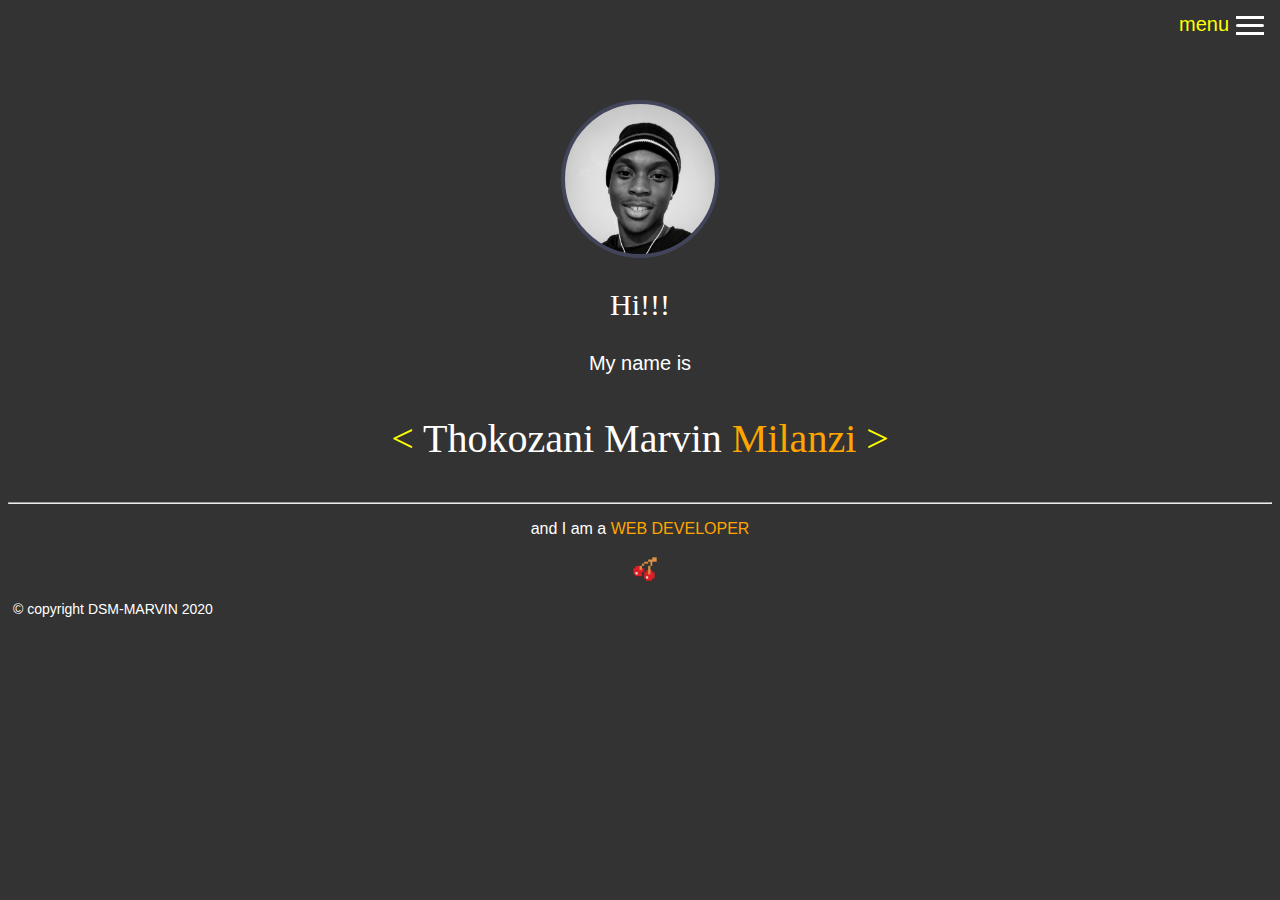
<file: index.html>
<!DOCTYPE html>
<html>
    <lang="en">
<head>
    <meta charset="UTF-8">
    <meta name="viewport" content="width=device-width, initial-scale=1.0">
    <link rel="stylesheet" href="main.css">
    <title>marvin portweb</title>
</head>
<body>
    <!-- <div class="con"></div> con -->
<div class="menu-btn">
    <p class="menu-text">menu</p>
    <span class="menu-btn_burger"></span>
</div>

<nav class="nav">
    <ul class="menu-nav">
        <div class="container">
        <li class="menu-nav_item">
            <a href="index.html" class="menu-nav_link">Home</a>
        </li>
        <li class="menu-nav_item">
            <a href="./about.html" class="menu-nav_link">About Me</a>
        </li>
        <li class="menu-nav_item">
            <a href="./projects.html" class="menu-nav_link">My Projects</a>
        </li>
        <li class="menu-nav_item">
            <a href="./contacts.html" class="menu-nav_link">Contact Me</a>
        </li>
    </div>
    </ul>
</nav>


<div class="container">  
      
<section class="main-section">
            <div class="pic"><h1 class="face"></h1></div>
            <p class="greeting">Hi!!!</p>
            <p class="intro">My name is</p>
            <p class="name"> <span class="smaller"><</span> Thokozani Marvin <span class="surname">Milanzi</span> <span class="greater">></span></p>
            <hr>
            <p >and I am a <span class="title">web developer</span></p>

            <div class="pacman1">
                <img src="./pactoons/toon12.png" alt="" class="toon1">
                <span><img src="./pactoons/toon9.png" alt="" class="toon2"></span>
                <span><img src="./pactoons/toon10.png" alt="" class="toon3"></span>
            </div>
</section>
</div> 

<footer>
    <p>&copy; copyright DSM-MARVIN 2020</p>
</footer>
    <script src="main.js"></script>
</body>
    </html>
</file>
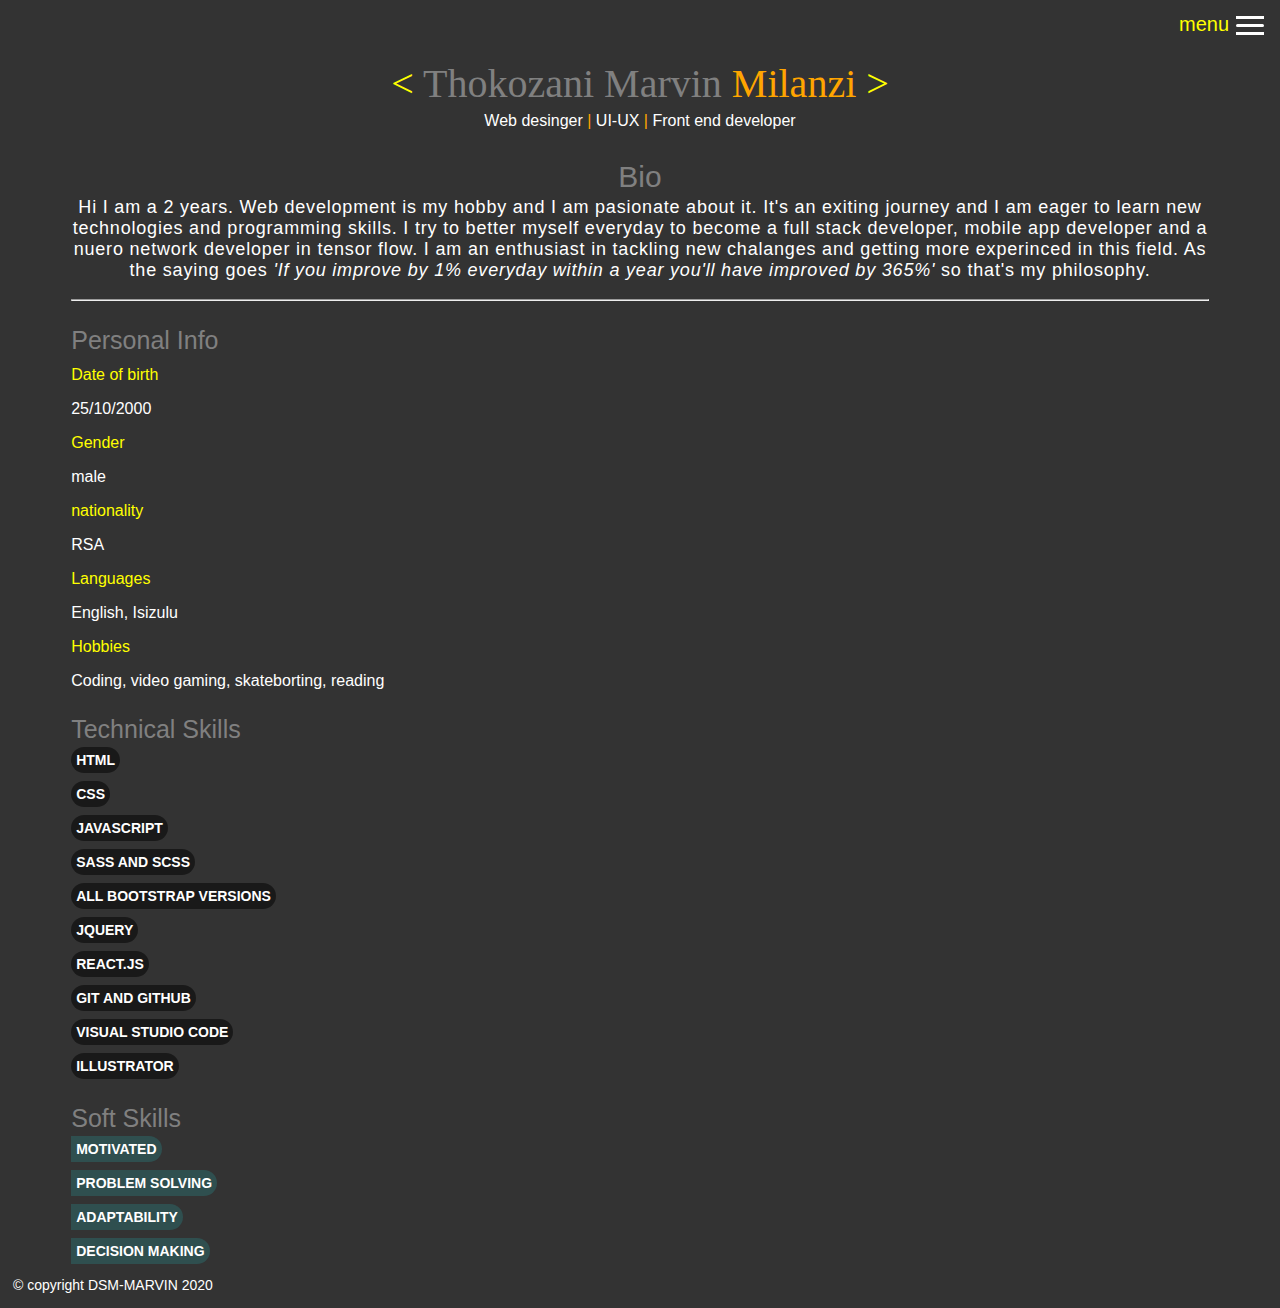
<file: about.html>
<!DOCTYPE html>
<html lang="en">
<head>
    <meta charset="UTF-8">
    <meta name="viewport" content="width=device-width, initial-scale=1.0">
    <link rel="stylesheet" href="main.css">
    <title>marvin portweb</title>
</head>
<body>
    <div class="menu-btn">
        <p class="menu-text">menu</p>
        <span class="menu-btn_burger"></span>
    </div>
    
    <nav class="nav">
        <ul class="menu-nav">
            <div class="container">
            <li class="menu-nav_item">
                <a href="index.html" class="menu-nav_link">Home</a>
            </li>
            <li class="menu-nav_item">
                <a href="#" class="menu-nav_link">About Me</a>
            </li>
            <li class="menu-nav_item">
                <a href="./projects.html" class="menu-nav_link">My Projects</a>
            </li>
            <li class="menu-nav_item">
                <a href="./contacts.html" class="menu-nav_link">Contact Me</a>
            </li>
        </div>
        </ul>
    </nav>
    <div class="about-con">
        <p class="name"> <span class="smaller"><</span> Thokozani Marvin <span class="surname">Milanzi</span> <span class="greater">></span></p>
        <P class="w2four">Web desinger <span class="line">|</span> UI-UX <span class="line">|</span> Front end developer </P>
        <div class="bio">
            <p class="head-bio">Bio</p>
            <p class="bio-details">Hi I am a 2 years.
            Web development is my hobby and I am pasionate about it. It's an exiting journey and I am eager to learn 
            new technologies and programming skills. I try to better myself everyday to become a full stack developer, mobile app developer and a nuero network developer in 
            tensor flow. I am an enthusiast in tackling new chalanges and getting more experinced in this field.
            As the saying goes <i>'If you improve by 1% everyday within a year you'll have improved by 365%'</i> so that's my philosophy.
            </p>
        </div>
<hr>

        <div class="personal-info">
            <p class="head-pi-list">personal info</p>
            <p class="pih-list">Date of birth</p>
            <p class="pi-list">25/10/2000</p>
            <p class="pih-list">Gender</p>
            <p class="pi-list">male</p>
            <p class="pih-list">nationality</p>
            <p class="pi-list">RSA</p>
            <p class="pih-list">Languages</p>
            <p class="pi-list">English, Isizulu</p>
            <p class="pih-list">Hobbies</p>
            <p class="pi-list">Coding, video gaming, skateborting, reading</p>

        </div>
        <div class="tech-skills">
            <p class="head-ts-list">technical skills</p>
            <p class="ts-list">html</p>
            <p class="ts-list">css</p>
            <p class="ts-list">javascript</p>
            <p class="ts-list">sass and scss</p>
            <p class="ts-list">all bootstrap versions</p>
            <p class="ts-list">jquery</p>
            <p class="ts-list">react.js</p>
            <p class="ts-list">Git and GitHub</p>
            <p class="ts-list">visual studio code</p>
            <p class="ts-list">illustrator</p>
        </div>
        <div class="soft-skills">
            <p class="head-ss-list">Soft Skills</p>
            <p class="ss-list">Motivated</p>
            <p class="ss-list">Problem Solving</p>
            <p class="ss-list">Adaptability</p>
            <p class="ss-list">Decision Making</p>
        </div>

    </div>






    <footer>
        <p>&copy; copyright DSM-MARVIN 2020</p>
    </footer>

    <script src="main.js"></script>
</body>
</html>
</file>
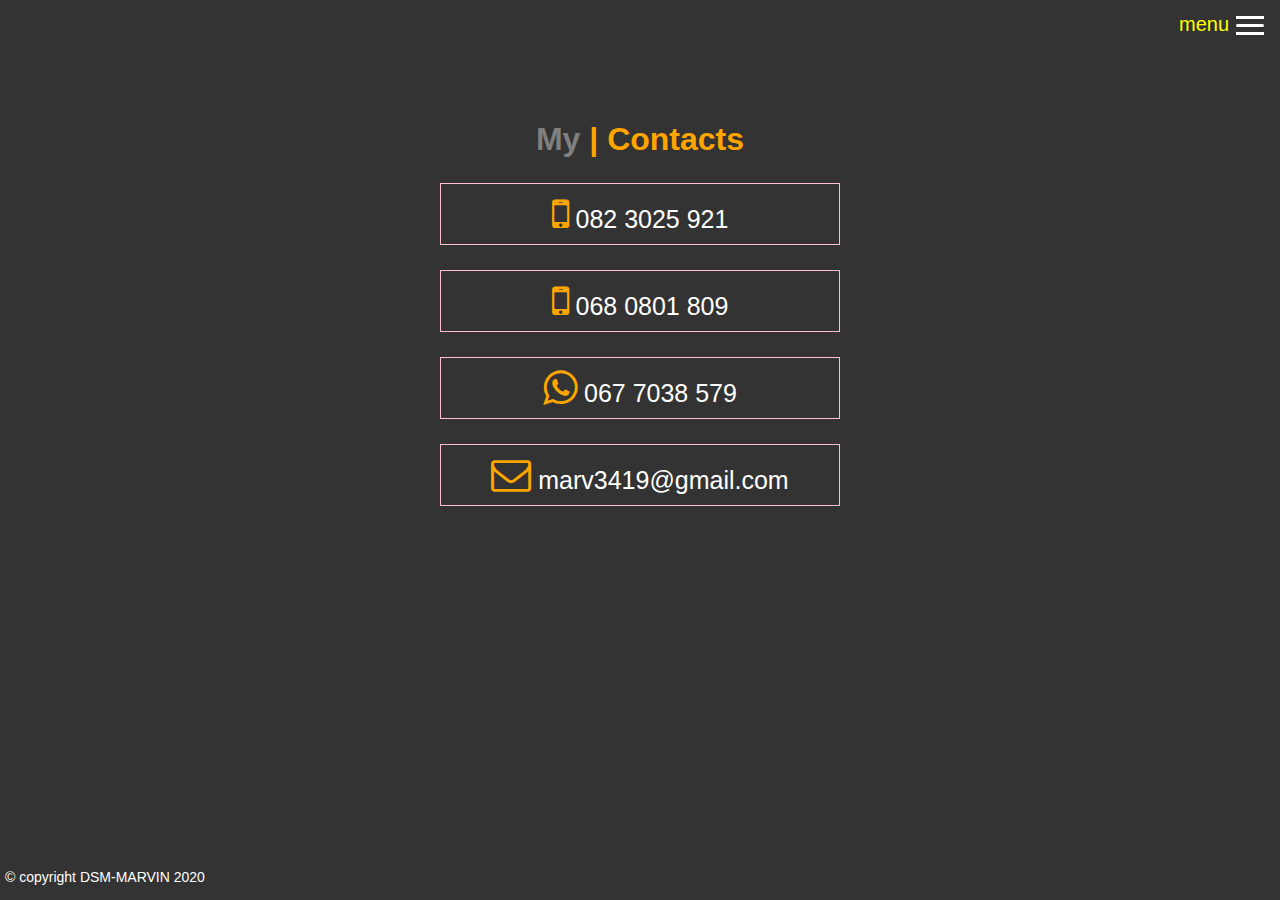
<file: contacts.html>
<!DOCTYPE html>
<html lang="en">
<head>
    <meta charset="UTF-8">
    <meta name="viewport" content="width=device-width, initial-scale=1.0">
    <link rel="stylesheet" href="https://stackpath.bootstrapcdn.com/font-awesome/4.7.0/css/font-awesome.min.css"/>
    <link rel="stylesheet" href="main.css">
    <title>marvin portweb</title>
</head>
<body>
    <div class="menu-btn">
        <p class="menu-text">menu</p>
        <span class="menu-btn_burger"></span>
    </div>
    
    <nav class="nav">
        <ul class="menu-nav">
            <div class="container">
            <li class="menu-nav_item">
                <a href="index.html" class="menu-nav_link">Home</a>
            </li>
            <li class="menu-nav_item">
                <a href="./about.html" class="menu-nav_link">About Me</a>
            </li>
            <li class="menu-nav_item">
                <a href="./projects.html" class="menu-nav_link">My Projects</a>
            </li>
            <li class="menu-nav_item">
                <a href="./contacts.html" class="menu-nav_link">Contact Me</a>
            </li>
        </div>
        </ul>
    </nav>





    <script src="main.js"></script>

    <div class="con-contacts">
    <h1 class="pro-head"><span class="word1">My <span class="line">|</span></span> Contacts</h1>
        <p class="my-contacts"><i class=" CF fa fa-mobile"></i> 082 3025 921</p>
        <p class="my-contacts"><i class=" CF fa fa-mobile"></i> 068 0801 809</p>
        <p class="my-contacts"><i class=" CF fa fa-whatsapp"></i> 067 7038 579</p>
        <p class="my-contacts"><i class=" CF fa fa-envelope-o"></i> marv3419@gmail.com</p>
    </div>

    <footer class="f2">
        <p>&copy; copyright DSM-MARVIN 2020</p>
    </footer>
    
</body>
</html>
</file>
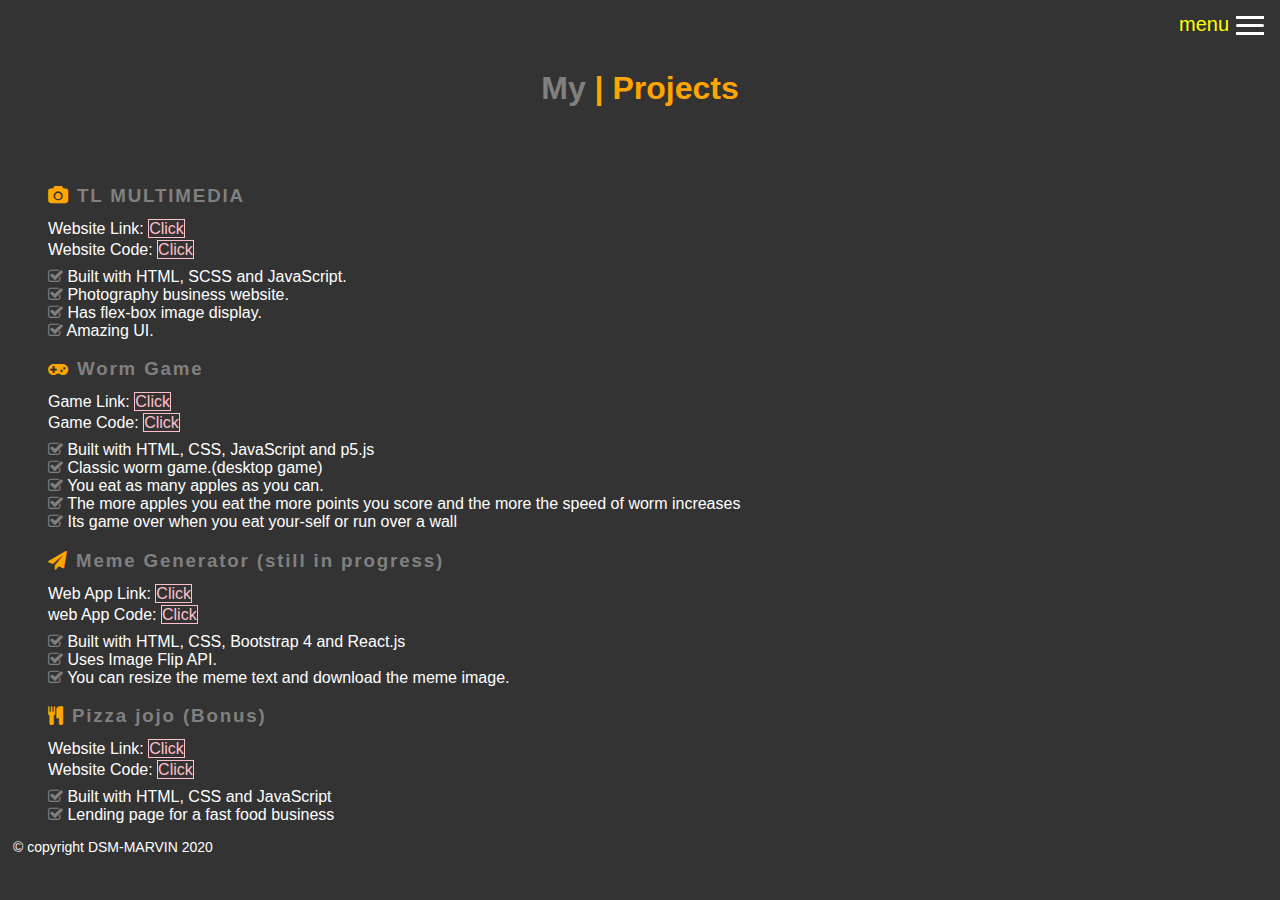
<file: projects.html>
<!DOCTYPE html>
<html lang="en">
<head>
    <meta charset="UTF-8">
    <meta name="viewport" content="width=device-width, initial-scale=1.0">
    <link rel="stylesheet" href="https://stackpath.bootstrapcdn.com/font-awesome/4.7.0/css/font-awesome.min.css"/>
    <link rel="stylesheet" href="./main.css">
    <title>MARVIN-PORT-WEB</title>
</head>
<body>
    <div class="menu-btn">
        <p class="menu-text">menu</p>
        <span class="menu-btn_burger"></span>
    </div>
    
    <nav class="nav">
        <ul class="menu-nav">
            <div class="container">
            <li class="menu-nav_item">
                <a href="index.html" class="menu-nav_link">Home</a>
            </li>
            <li class="menu-nav_item">
                <a href="./about.html" class="menu-nav_link">About Me</a>
            </li>
            <li class="menu-nav_item">
                <a href="./projects.html" class="menu-nav_link">My Projects</a>
            </li>
            <li class="menu-nav_item">
                <a href="contacts.html" class="menu-nav_link">Contact Me</a>
            </li>
        </div>
        </ul>
    </nav>

<div class="pro-con">
    <h1 class="pro-head"><span class="word1">My <span class="line">|</span></span> Projects</h1>
</div>

<div class="pro-con2">
    <span><img src="./pactoons/toon13.png" alt="" class="toon4"></span>
    <span><img src="./pactoons/toon3.png" alt="" class="toon5"></span>

    <ul>
        <h3 class="pro-name"><i class="fa fa-camera"></i> TL MULTIMEDIA</h3>
        <span class="pro-links"><p>Website Link: <a href="https://dsm-marvin.github.io/TL-MULTIMEDIA/ " target="_blank">Click</a> </p></span>
        <span class="pro-links"><p>Website Code: <a href="https://github.com/DSM-MARVIN/TL-MULTIMEDIA" target="_blank">Click</a> </p></span>
        <li class="pro-disc"><i class="fa fa-check-square-o"></i> Built with HTML, SCSS and JavaScript.</li>
        <li class="pro-disc"><i class="fa fa-check-square-o"></i> Photography business website.</li>
        <li class="pro-disc"><i class="fa fa-check-square-o"></i> Has flex-box image display.</li>
        <li class="pro-disc"><i class="fa fa-check-square-o"></i> Amazing UI.</li>
    </ul>

    <ul>
        <h3 class="pro-name"><i class="fa fa-gamepad"></i> Worm Game</h3>
        <span class="pro-links"><p>Game Link: <a href="https://dsm-marvin.github.io/AppleWorm/" target="_blank">Click</a> </p></span>
        <span class="pro-links"><p>Game Code: <a href="https://github.com/DSM-MARVIN/AppleWorm" target="_blank">Click</a> </p></span>
        <li class="pro-disc"><i class="fa fa-check-square-o"></i> Built with HTML, CSS, JavaScript and p5.js</li>
        <li class="pro-disc"><i class="fa fa-check-square-o"></i> Classic worm game.(desktop game)</li>
        <li class="pro-disc"><i class="fa fa-check-square-o"></i> You eat as many apples as you can.</li>
        <li class="pro-disc"><i class="fa fa-check-square-o"></i> The more apples you eat the more points you score and the more the speed of worm increases</li>
        <li class="pro-disc"><i class="fa fa-check-square-o"></i> Its game over when you eat your-self or run over a wall</li>
    </ul>

    <ul>
        <h3 class="pro-name"><i class="fa fa-paper-plane"></i> Meme Generator (still in progress)</h3>
        <span class="pro-links"><p>Web App Link: <a href=" https://dsm-marvin.github.io/memefy/" target="_blank">Click</a> </p></span>
        <span class="pro-links"><p>web App Code: <a href="https://github.com/DSM-MARVIN/memefy" target="_blank">Click</a> </p></span>
        <li class="pro-disc"><i class="fa fa-check-square-o"></i> Built with HTML, CSS, Bootstrap 4 and React.js</li>
        <li class="pro-disc"><i class="fa fa-check-square-o"></i> Uses Image Flip API.</li>
        <li class="pro-disc"><i class="fa fa-check-square-o"></i> You can resize the meme text and download the meme image.</li>
    </ul>
    <ul>
        <h3 class="pro-name"><i class="fa fa-cutlery"></i> Pizza jojo (Bonus)</h3>
        <span class="pro-links"><p>Website Link: <a href="https://dsm-marvin.github.io/pizza-jojo/" target="_blank">Click</a> </p></span>
        <span class="pro-links"><p>Website Code: <a href="https://github.com/DSM-MARVIN/pizza-jojo" target="_blank">Click</a> </p></span>
        <li class="pro-disc"><i class="fa fa-check-square-o"></i> Built with HTML, CSS and JavaScript</li>
        <li class="pro-disc"><i class="fa fa-check-square-o"></i> Lending page for a fast food business</li>
    </ul>

</div>







<footer>
    <p>&copy; copyright DSM-MARVIN 2020</p>
</footer>

    <script src="./main.js"></script>
</body>
</html>
</file>
<file: main.css>
body{
    overflow-x: hidden;
    background-color: #333;
    font-family: Arial, Helvetica, sans-serif;
    /* background-color: #42455a ;  */

}


a{
    text-decoration: none;
    color: #333;
}

.container{
    margin: auto;
    width: 80%;
    text-align: center;
}

.pic{
    border: 4px #42455a solid;
    margin: auto;
    border-radius: 50%;
    margin-top: 0px;
    background-color: white;
    width: 150px;
    height: 150px;
}

.main-section{
    margin-top: 100px;
    color: white;
}

.pic{

    background-image: url(./tk2.jpg);
    background-size: 100%; /*learning curve */
}

.face{
    position: relative;
    top: 60px;
    /* color: #333; */
}

.greeting{
    font-family: tahoma;
    font-size: 30px;
}

.intro{
    font-size: 20px;
}


.name{
    font-family: tahoma;
    font-size: 40px;
}

.name .surname{
    font-family: tahoma;
    color: orange;
    font-weight: lighter;
}

.title{
    color: orange;
    text-transform: uppercase;
}

.smaller{
    color: yellow;
}
 .greater{
     color: yellow;
 }

 .pacman1{
     margin-left: 10px;

 }

.toon1{
     width:30px;
     opacity: 0;
     animation-name: mypac;
     animation-delay: 4s;
     animation-duration: 15s;
     animation-fill-mode: forwards;
 }
.toon2{
     width:30px;
     animation-name: myredberry;
     animation-duration: 15s;
     animation-delay: 8.3s;
     animation-timing-function: linear;
     animation-fill-mode: forwards;
 }
.toon3{
     opacity: 0;
     width:30px;
     animation-name: myredtoon;
     animation-duration: 7s;
     animation-delay: 10s;
     animation-timing-function: linear;
     animation-fill-mode: forwards;
 }

 @keyframes mypac{
     0%{
         opacity: 1;
         transform: translateX(-1050px);
     }

     99%{
        opacity: 1;
        transform: translateX(1100px);
     }

     100%{
        opacity: 0;
        transform: translateX(1105px);
    }
 }

 @keyframes myredberry{
     0%{
        opacity: 0;
     }

     100%{
        opacity: 0;
     }
 }

 @keyframes myredtoon{
     0%{
         opacity: 1;
         transform: translateX(-950px);
     }

     99%{
        opacity: 1;
        transform: translateX(1100px);
     }

     100%{
         opacity: 0;
         transform: translateX(1105px);
     }

 }

 /* about */


 .line{
    color: orange;
}

.about-con{
    color: white;
    margin: auto;
    width: 90%;
}

.about-con .name{
    text-align: center;
    margin-top: 60px;
    color: gray;
}

.about-con .w2four{
    margin-top: -35px;
    text-align: center;
}

.about-con .bio{
    text-align: center;
}

.about-con .bio .head-bio{
    font-size: 30px;
    color: gray;
    margin-bottom: -15px;
}

.about-con .bio .bio-details{
    font-size: 18px;
    letter-spacing: 0.8px;
}

.about-con .personal-info{
    margin-top: 20px;
}

.about-con .personal-info .head-pi-list{
    color: gray;
    font-size: 25px;
    text-transform: capitalize;
    margin-bottom: -5px;
}

.about-con .personal-info .pih-list{
    color: yellow;
}

.about-con .tech-skills .head-ts-list{
    color: gray;
    font-size: 25px;
    text-transform: capitalize;
    margin-bottom: -5px;

}

.about-con .tech-skills .ts-list {
 background-color: rgba(0, 0, 0, 0.5);
 color: white;
 font-size: 14px;
 font-weight: bold;
 font-family: Arial, Helvetica, sans-serif;
 border-radius: 15px;
 border: 5px;
 padding: 5px;
 display: block;
 margin: 8px 0;
 text-transform: uppercase;
 width: max-content;
}

.about-con .soft-skills .head-ss-list{
    color: gray;
    font-size: 25px;
    text-transform: capitalize;
    margin-bottom: -5px;
}

.about-con .ss-list{
    background-color: darkslategrey;
    color: white;
    font-size: 14px;
    font-weight: bold;
    font-family: Arial, Helvetica, sans-serif;
    border-radius: 0px 15px 15px 0;
    border: 5px;
    padding: 5px;
    display: block;
    margin: 8px 0;
    text-transform: uppercase;
    width: max-content;
}





.menu-btn{
    position: absolute;
    z-index: 1;
    right: 1rem;
    top: 1rem;
    height: 20px;
    width: 28px;
    cursor: pointer;
    transition: all 0.5s ease-in-out;
}

.menu-text{
    font-size: 20px;
    color: yellow;
    position: absolute;
    right: 35px;
    top: -23px;
}

.menu-btn_burger{
    position: absolute;
    right: 0;
    top: 0.5rem;
    width: 28px;
    border-radius: 5px;
    height: 3px;
    background: white;
    transition: all 0.5s ease-in-out;
}

.menu-btn_burger::before{
    content: "";
    position: absolute;
    top: -8px;
    width: 28px;
    height: 3px;
    background: white ;
    transition: all 0.5s ease-in-out;
}
.menu-btn_burger::after{
    content: "";
    position: absolute;
    top: 8px;
    width: 28px;
    height: 3px;
    background: white ;
    transition: all 0.5s ease-in-out;
}

.menu-btn .menu-btn_burger.open{
    /* transform: translateX(-0px); */
    transform: rotate(360deg); 
    background: transparent;
    box-shadow: none;
}

.menu-btn .menu-btn_burger.open::before{
    transform: rotate(45deg) translate(5px, 8px);
}

.menu-btn .menu-btn_burger.open::after{
    transform: rotate(-45deg) translate(3px, -7px);
}

.nav{
    position: fixed;
    top: 0;
    left: 0;
    width: 100vw;
    opacity: 0.98;
    visibility: hidden;
}

.nav.open{
    visibility: visible;
}

.nav .menu-nav{
    display: flex;
    flex-flow: column wrap;
    align-items: center;
    justify-content: center;
    border-right:2px #42455a solid ;
    width: 25vw;
    height: 100vh;
    overflow: hidden;
    background-color: #333; /* edited */
   
    list-style-type: none;
    padding-right: 1rem;
    transform: translateX(-100%);
    transition: all 0.5s ease-in-out;
}

.nav .menu-nav.open{
    transform: translateY(-3%);
}


.nav .menu-nav_item:nth-child(1){
    
    transform: translateX(-130vw);
    transition: all 2s  ;
}
.nav .menu-nav_item:nth-child(2){
    
    transform: translateX(-130vw);
    transition: all 2s ;
    transition-delay: 0.5s;
}
.nav .menu-nav_item:nth-child(3){
    transform: translateX(-130vw);
    transition: all 2s ;
    transition-delay: 0.8s;
}
.nav .menu-nav_item:nth-child(4){
    
    transform: translateX(-130vw);
    transition: all 2s ;
    transition-delay: 1s;
}

.nav .menu-nav_item.open {
    transform: translateY(0);
} 

.nav .menu-nav_item.active > a {
    color: red;
}

.container{
    width: 100%;
}

/* the links */
.menu-nav_item > a{
    display: inline-block;
    padding: 8px;
    width: 100px;
    border-right: 2px yellow solid;
    color: white;
    background: #42455a;
    margin-bottom: 10px;
    list-style: none;
    transition: all 0.5s ease-in-out;
}


.menu-nav_link:hover{
    color: yellow;
    background: #333;
}

/* projects */
.pro-con{
    text-align: center;
    margin-top: 70px;
}

.pro-con2 ul{
    color: white;
    list-style: none;
}

.pro-con2 .fa{
    color: orange;
}

.pro-con2 .fa-check-square-o{
    color: gray;
}


.pro-head{
   color: orange;
}

.word1{
    color: gray;
}

.pro-con2 a{
    border: 0.1px pink solid;
    color: pink;
}

.pro-name{
    letter-spacing: 0.1em;
    color: gray;
}

.toon4{
    opacity: 0;
    width:40px;
    animation-name: enecrew;
    animation-duration: 8s;
    animation-delay: 3s;
    animation-timing-function: linear;
    animation-fill-mode: forwards;
}
.toon5{
    opacity: 0;
    width:90px;
    animation-name: beast;
    animation-duration: 8s;
    animation-delay: 3s;
    animation-timing-function: linear;
    animation-fill-mode: forwards;
}

@keyframes enecrew{
    0%{
        opacity: 1;
        transform: translateX(-1050px);
    }

    99%{
       opacity: 1;
       transform: translateX(1400px);
    }

    100%{
       opacity: 0;
       transform: translateX(1405px);
   }
}

@keyframes beast{
    0%{
        opacity: 1;
        transform: translateX(-950px);
    }

    99%{
       opacity: 1;
       transform: translateX(1400px);
    }

    100%{
        opacity: 0;
        transform: translateX(1405px);
    }

}


.con-contacts{
    position: relative;
    top: 100px;
    text-align: center;
    width: 400px;
    margin: auto;
}

.con-contacts .my-contacts{
    color: white;
    font-size: 25px;
    border: 1px pink solid;
    padding: 10px;
}

.CF{
    color: orange;
    font-size: 40px;
}


footer{
    position: relative;
    bottom: 1px;
    left: 5px;
    color: white;
    font-size: 14px;
}

 .f2{
    position: absolute;
    bottom: 1px;
    left: 5px;
    color: white;
    font-size: 14px;
}

.pro-links{
    line-height: 5px;
}
</file>
